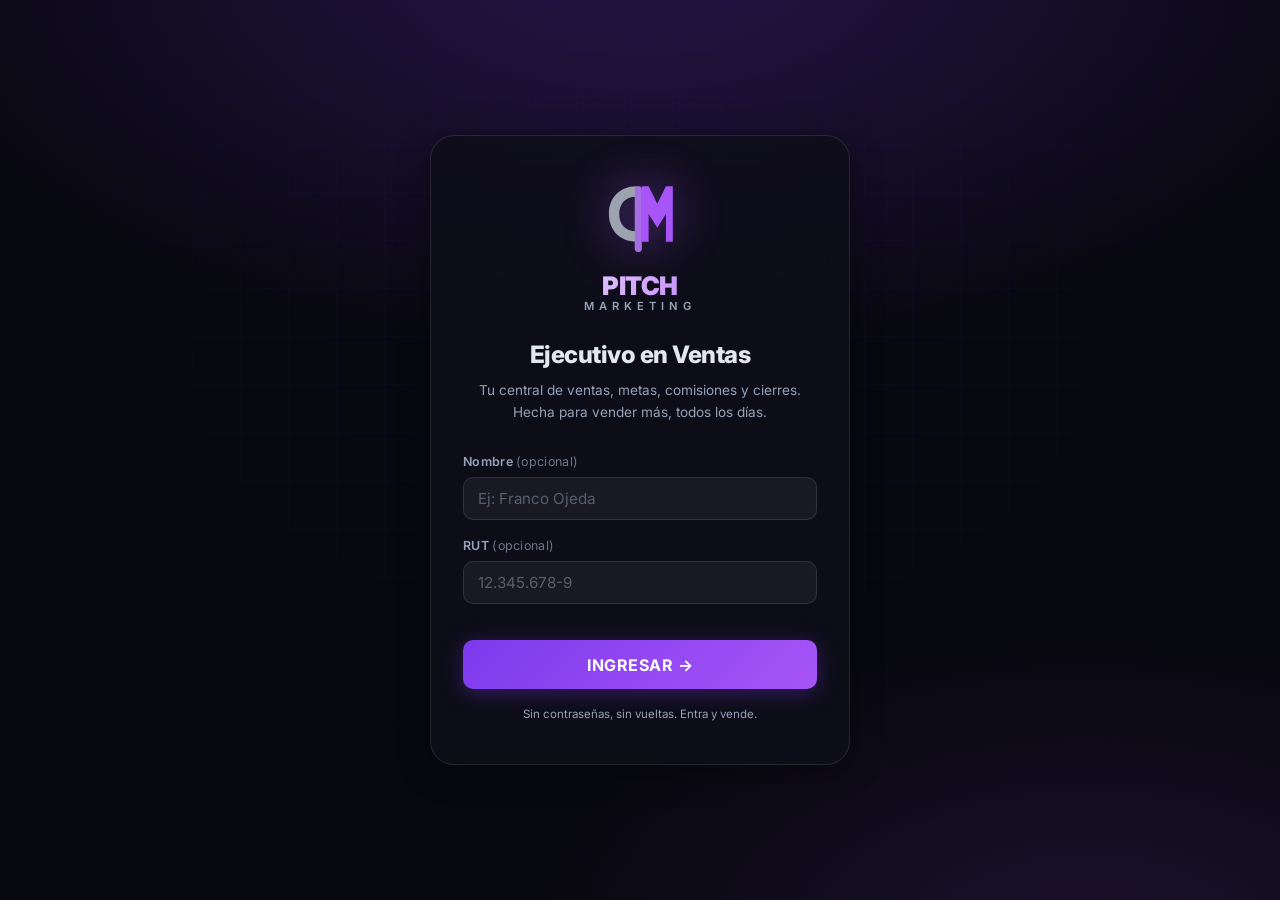
<file: app/index.html>
<!DOCTYPE html>
<html lang="es">
<head>
  <meta charset="UTF-8" />
  <meta name="viewport" content="width=device-width, initial-scale=1.0, viewport-fit=cover" />
  <title>Pitch Ventas — Ejecutivo en Ventas | Pitch Marketing</title>
  <meta name="description" content="App de gestión para ejecutivos en ventas de Pitch Marketing: ventas, metas, comisiones, descuentos, manejo de objeciones y feedback." />
  <meta name="theme-color" content="#080810" />
  <link rel="manifest" href="manifest.webmanifest" />
  <link rel="icon" type="image/svg+xml" href="icon.svg" />
  <link rel="apple-touch-icon" href="icon.svg" />
  <meta name="apple-mobile-web-app-capable" content="yes" />
  <meta name="apple-mobile-web-app-status-bar-style" content="black-translucent" />
  <meta name="apple-mobile-web-app-title" content="Pitch Ventas" />
  <link rel="preconnect" href="https://fonts.googleapis.com" />
  <link href="https://fonts.googleapis.com/css2?family=Inter:wght@300;400;500;600;700;800;900&display=swap" rel="stylesheet" />
  <link rel="stylesheet" href="styles.css" />
</head>
<body>

  <!-- ════════════════ PANTALLA DE INICIO / LOGIN ════════════════ -->
  <section id="screen-login" class="login-screen">
    <div class="login-bg-glow"></div>
    <div class="login-card">
      <div class="login-logo">
        <svg width="76" height="76" viewBox="0 0 44 44" fill="none" xmlns="http://www.w3.org/2000/svg" aria-label="Logo Pitch Marketing">
          <path d="M20 6 C10 6 4 13 4 22 C4 31 10 38 20 38 L20 32 C13 32 10 27.5 10 22 C10 16.5 13 12 20 12 L20 6Z" fill="#9ca3af"/>
          <rect x="19" y="6" width="4" height="38" rx="2" fill="#9ca3af"/>
          <path d="M23 6 L23 38 L27 38 L27 22 L32 30 L37 22 L37 38 L41 38 L41 6 L37 6 L32 16 L27 6 Z" fill="#a855f7"/>
          <rect x="19" y="6" width="4" height="38" rx="2" fill="#a855f7" opacity="0.7"/>
        </svg>
      </div>
      <div class="login-brand">
        <span class="login-brand-pitch">PITCH</span>
        <span class="login-brand-mkt">MARKETING</span>
      </div>
      <h1 class="login-title">Ejecutivo en Ventas</h1>
      <p class="login-sub">Tu central de ventas, metas, comisiones y cierres.<br/>Hecha para vender más, todos los días.</p>

      <form id="login-form" autocomplete="off" novalidate>
        <div class="field">
          <label for="login-name">Nombre <span class="optional">(opcional)</span></label>
          <input type="text" id="login-name" placeholder="Ej: Franco Ojeda" maxlength="60" autocomplete="name" />
        </div>
        <div class="field">
          <label for="login-rut">RUT <span class="optional">(opcional)</span></label>
          <input type="text" id="login-rut" placeholder="12.345.678-9" inputmode="text" maxlength="12" />
          <span id="rut-hint" class="rut-hint"></span>
        </div>
        <button type="submit" class="btn-primary btn-login">INGRESAR →</button>
        <p class="login-foot">Sin contraseñas, sin vueltas. Entra y vende.</p>
      </form>
    </div>
  </section>

  <!-- ════════════════ APP PRINCIPAL ════════════════ -->
  <div id="app" class="app hidden">

    <!-- ─── Barra lateral (PC) / inferior (teléfono) ─── -->
    <nav class="nav" id="main-nav">
      <div class="nav-brand">
        <svg width="34" height="34" viewBox="0 0 44 44" fill="none" xmlns="http://www.w3.org/2000/svg">
          <path d="M20 6 C10 6 4 13 4 22 C4 31 10 38 20 38 L20 32 C13 32 10 27.5 10 22 C10 16.5 13 12 20 12 L20 6Z" fill="#9ca3af"/>
          <rect x="19" y="6" width="4" height="38" rx="2" fill="#9ca3af"/>
          <path d="M23 6 L23 38 L27 38 L27 22 L32 30 L37 22 L37 38 L41 38 L41 6 L37 6 L32 16 L27 6 Z" fill="#a855f7"/>
          <rect x="19" y="6" width="4" height="38" rx="2" fill="#a855f7" opacity="0.7"/>
        </svg>
        <div class="nav-brand-text">
          <span>PITCH</span>
          <small>VENTAS</small>
        </div>
      </div>

      <button class="nav-item active" data-view="inicio">
        <svg viewBox="0 0 24 24" fill="none" stroke="currentColor" stroke-width="1.8" stroke-linecap="round" stroke-linejoin="round"><path d="M3 10.5 12 3l9 7.5"/><path d="M5 9.5V21h14V9.5"/><path d="M10 21v-6h4v6"/></svg>
        <span>Inicio</span>
      </button>
      <button class="nav-item" data-view="ventas">
        <svg viewBox="0 0 24 24" fill="none" stroke="currentColor" stroke-width="1.8" stroke-linecap="round" stroke-linejoin="round"><path d="M3 3h2l2.2 12.1A2 2 0 0 0 9.2 17H18a2 2 0 0 0 2-1.6L21.5 8H6"/><circle cx="9.5" cy="20.5" r="1.3"/><circle cx="17.5" cy="20.5" r="1.3"/></svg>
        <span>Ventas</span>
      </button>
      <button class="nav-item" data-view="metas">
        <svg viewBox="0 0 24 24" fill="none" stroke="currentColor" stroke-width="1.8" stroke-linecap="round" stroke-linejoin="round"><circle cx="12" cy="12" r="9"/><circle cx="12" cy="12" r="5"/><circle cx="12" cy="12" r="1.2" fill="currentColor"/></svg>
        <span>Metas</span>
      </button>
      <button class="nav-item" data-view="descuentos">
        <svg viewBox="0 0 24 24" fill="none" stroke="currentColor" stroke-width="1.8" stroke-linecap="round" stroke-linejoin="round"><path d="M20.6 13.4 13.4 20.6a2 2 0 0 1-2.8 0l-7-7A2 2 0 0 1 3 12.2V5a2 2 0 0 1 2-2h7.2a2 2 0 0 1 1.4.6l7 7a2 2 0 0 1 0 2.8Z"/><circle cx="8" cy="8" r="1.4"/></svg>
        <span>Dctos.</span>
      </button>
      <button class="nav-item" data-view="objeciones">
        <svg viewBox="0 0 24 24" fill="none" stroke="currentColor" stroke-width="1.8" stroke-linecap="round" stroke-linejoin="round"><path d="M21 11.5a8.4 8.4 0 0 1-9 8.4 8.6 8.6 0 0 1-3.3-.7L3 21l1.8-5.7a8.4 8.4 0 1 1 16.2-3.8Z"/><path d="M8.5 11.5h.01M12 11.5h.01M15.5 11.5h.01"/></svg>
        <span>Objeciones</span>
      </button>
      <button class="nav-item" data-view="feedback">
        <svg viewBox="0 0 24 24" fill="none" stroke="currentColor" stroke-width="1.8" stroke-linecap="round" stroke-linejoin="round"><path d="M9 18h6"/><path d="M10 21h4"/><path d="M12 3a6.5 6.5 0 0 0-4 11.6c.8.7 1.4 1.5 1.6 2.4h4.8c.2-.9.8-1.7 1.6-2.4A6.5 6.5 0 0 0 12 3Z"/></svg>
        <span>Feedback</span>
      </button>

      <button class="nav-item nav-logout" id="btn-logout" title="Cerrar sesión">
        <svg viewBox="0 0 24 24" fill="none" stroke="currentColor" stroke-width="1.8" stroke-linecap="round" stroke-linejoin="round"><path d="M9 21H5a2 2 0 0 1-2-2V5a2 2 0 0 1 2-2h4"/><path d="m16 17 5-5-5-5"/><path d="M21 12H9"/></svg>
        <span>Salir</span>
      </button>
    </nav>

    <!-- ─── Contenido principal ─── -->
    <main class="main">
      <header class="topbar">
        <div>
          <h2 id="greeting">¡Hola!</h2>
          <p id="today-date" class="topbar-date"></p>
        </div>
        <div class="topbar-right">
          <div class="live-clock">
            <span id="clock-time">--:--</span>
            <span id="clock-status" class="clock-status">—</span>
          </div>
        </div>
      </header>

      <!-- ════════ VISTA: INICIO ════════ -->
      <section class="view active" id="view-inicio">
        <div class="stat-grid">
          <div class="stat-card">
            <span class="stat-label">Ventas hoy</span>
            <span class="stat-value" id="st-ventas-hoy">0</span>
            <span class="stat-foot" id="st-meta-hoy">Meta diaria: 2</span>
          </div>
          <div class="stat-card">
            <span class="stat-label">Comisión hoy</span>
            <span class="stat-value accent" id="st-comision-hoy">$0</span>
            <span class="stat-foot">Cada cierre suma</span>
          </div>
          <div class="stat-card">
            <span class="stat-label">Semana</span>
            <span class="stat-value" id="st-ventas-semana">0</span>
            <span class="stat-foot" id="st-meta-semana">Meta: 10 ventas</span>
          </div>
          <div class="stat-card">
            <span class="stat-label">Comisión total</span>
            <span class="stat-value accent" id="st-comision-total">$0</span>
            <span class="stat-foot" id="st-total-ventas">0 ventas acumuladas</span>
          </div>
        </div>

        <div class="card">
          <div class="card-head">
            <h3>Jornada de hoy</h3>
            <span class="badge" id="inicio-jornada-badge">9:00 — 21:00</span>
          </div>
          <div class="jornada-mini">
            <div class="jornada-bar"><div class="jornada-fill" id="inicio-jornada-fill"></div><div class="jornada-marker" id="inicio-jornada-marker"></div></div>
            <p class="jornada-text" id="inicio-jornada-text">—</p>
          </div>
        </div>

        <div class="grid-2">
          <div class="card">
            <div class="card-head"><h3>Ventas de la semana</h3><span class="badge" id="chart-week-label">Semana</span></div>
            <div class="week-chart" id="week-chart"></div>
          </div>
          <div class="card quote-card">
            <div class="card-head"><h3>Frase del día</h3></div>
            <p class="quote" id="daily-quote">“El que más conversa, más vende.”</p>
            <div class="quick-actions">
              <button class="btn-primary" data-goto="ventas">+ Registrar venta</button>
              <button class="btn-ghost" data-goto="objeciones">💬 Practicar objeciones</button>
            </div>
          </div>
        </div>
      </section>

      <!-- ════════ VISTA: VENTAS ════════ -->
      <section class="view" id="view-ventas">
        <div class="card">
          <div class="card-head"><h3>Registrar venta</h3><span class="badge badge-green">Comisión 50%</span></div>
          <form id="sale-form" autocomplete="off">
            <div class="plan-row">
              <label class="plan-option">
                <input type="radio" name="plan" value="40" checked />
                <span class="plan-box">
                  <strong>Venta 40</strong>
                  <em>$39.990</em>
                  <small>Comisión $20.000</small>
                </span>
              </label>
              <label class="plan-option">
                <input type="radio" name="plan" value="50" />
                <span class="plan-box">
                  <strong>Venta 50</strong>
                  <em>$49.990</em>
                  <small>Comisión $25.000</small>
                </span>
              </label>
            </div>
            <div class="form-grid">
              <div class="field">
                <label for="sale-comuna">Comuna de la venta</label>
                <input type="text" id="sale-comuna" list="comunas-list" placeholder="Ej: Temuco, Traiguén, Valdivia…" required />
                <datalist id="comunas-list"></datalist>
              </div>
              <div class="field">
                <label for="sale-payment">Medio de pago</label>
                <select id="sale-payment">
                  <option value="Débito">Débito</option>
                  <option value="Crédito">Crédito</option>
                  <option value="Efectivo">Efectivo</option>
                  <option value="Transferencia">Transferencia</option>
                </select>
              </div>
              <div class="field">
                <label for="sale-client">Cliente <span class="optional">(opcional)</span></label>
                <input type="text" id="sale-client" placeholder="Nombre del cliente" maxlength="60" />
              </div>
              <div class="field">
                <label for="sale-note">Nota <span class="optional">(opcional)</span></label>
                <input type="text" id="sale-note" placeholder="Detalle, referencia…" maxlength="120" />
              </div>
            </div>
            <button type="submit" class="btn-primary btn-block">✓ CERRAR VENTA</button>
          </form>
        </div>

        <div class="grid-2">
          <div class="card">
            <div class="card-head">
              <h3>Mis ventas</h3>
              <div class="filter-chips" id="sales-filter">
                <button class="chip active" data-range="hoy">Hoy</button>
                <button class="chip" data-range="semana">Semana</button>
                <button class="chip" data-range="todas">Todas</button>
              </div>
            </div>
            <div class="sales-summary" id="sales-summary"></div>
            <ul class="sales-list" id="sales-list"></ul>
          </div>
          <div class="card">
            <div class="card-head"><h3>Ventas por comuna</h3><span class="badge" id="comuna-total-badge">0 comunas</span></div>
            <p class="card-sub">Dónde estás cerrando: Traiguén, Puerto Montt, Lanco, Galvarino, Villarrica, Pitrufquén, Victoria, Lautaro, Temuco, Valdivia y más.</p>
            <div class="comuna-rank" id="comuna-rank"></div>
          </div>
        </div>
      </section>

      <!-- ════════ VISTA: METAS ════════ -->
      <section class="view" id="view-metas">
        <div class="card goal-hero">
          <div class="goal-hero-left">
            <span class="stat-label">Meta de la semana <span id="goal-week-num" class="badge">Semana 1</span></span>
            <div class="goal-big"><span id="goal-current">0</span><span class="goal-sep">/</span><span id="goal-target">10</span></div>
            <p class="goal-note">Mínimo <strong>10 ventas</strong> por semana — <strong>2 cada día</strong>. Sí o sí. 🔥</p>
            <div class="progress"><div class="progress-fill" id="goal-progress"></div></div>
            <p class="goal-msg" id="goal-msg"></p>
          </div>
        </div>

        <div class="card">
          <div class="card-head"><h3>Plan progresivo de la semana</h3><span class="badge" id="goal-plan-badge">Lun — Vie</span></div>
          <p class="card-sub">Cada semana la meta sube: parte en 10 y crece. Esta semana, día a día:</p>
          <div class="week-plan" id="week-plan"></div>
        </div>

        <div class="card">
          <div class="card-head"><h3>Jornada laboral</h3><span class="badge">9:00 — 21:00</span></div>
          <div class="timeline">
            <div class="timeline-track">
              <div class="timeline-seg seg-m" style="left:0%;width:33.33%"><span>Mañana</span></div>
              <div class="timeline-seg seg-t" style="left:33.33%;width:33.33%"><span>Tarde</span></div>
              <div class="timeline-seg seg-c" style="left:66.66%;width:33.34%"><span>Cierre</span></div>
              <div class="timeline-fill" id="tl-fill"></div>
              <div class="timeline-now" id="tl-now"><span id="tl-now-label">--:--</span></div>
            </div>
            <div class="timeline-hours">
              <span>9:00</span><span>11:00</span><span>13:00</span><span>15:00</span><span>17:00</span><span>19:00</span><span>21:00</span>
            </div>
            <p class="jornada-text" id="tl-text">—</p>
          </div>
        </div>

        <div class="grid-2">
          <div class="card">
            <div class="card-head"><h3>Contador de comisiones</h3><span class="badge badge-green">50% por venta</span></div>
            <p class="card-sub">Venta de <strong>$39.990</strong> → ganas <strong>$20.000</strong> · Venta de <strong>$49.990</strong> → ganas <strong>$25.000</strong>.</p>
            <div class="calc">
              <div class="calc-row">
                <div class="field">
                  <label for="calc-n40">Ventas de 40</label>
                  <input type="number" id="calc-n40" min="0" max="999" value="5" inputmode="numeric" />
                </div>
                <div class="field">
                  <label for="calc-n50">Ventas de 50</label>
                  <input type="number" id="calc-n50" min="0" max="999" value="5" inputmode="numeric" />
                </div>
                <div class="field">
                  <label for="calc-days">Días</label>
                  <input type="number" id="calc-days" min="1" max="60" value="4" inputmode="numeric" />
                </div>
              </div>
              <div class="calc-result" id="calc-result"></div>
              <div class="preset-row">
                <button class="chip" data-preset="10-4">10 ventas · 4 días</button>
                <button class="chip" data-preset="25-14">25 ventas · 2 semanas</button>
                <button class="chip" data-preset="50-30">50 ventas · 1 mes</button>
              </div>
              <div class="proj-cards" id="proj-cards"></div>
            </div>
          </div>
          <div class="card">
            <div class="card-head"><h3>Configurar metas</h3></div>
            <p class="card-sub">La meta semanal parte en la base y sube con el incremento cada semana nueva.</p>
            <div class="form-grid">
              <div class="field">
                <label for="cfg-base">Meta base semanal</label>
                <input type="number" id="cfg-base" min="10" max="200" inputmode="numeric" />
                <span class="field-hint">Mínimo 10 — no negociable</span>
              </div>
              <div class="field">
                <label for="cfg-inc">Incremento semanal</label>
                <input type="number" id="cfg-inc" min="0" max="50" inputmode="numeric" />
                <span class="field-hint">+ventas que sube cada semana</span>
              </div>
              <div class="field">
                <label for="cfg-daily">Mínimo diario</label>
                <input type="number" id="cfg-daily" min="2" max="50" inputmode="numeric" />
                <span class="field-hint">Mínimo 2 cada día</span>
              </div>
            </div>
            <button class="btn-primary btn-block" id="cfg-save">Guardar metas</button>
            <div class="goal-ladder" id="goal-ladder"></div>
          </div>
        </div>
      </section>

      <!-- ════════ VISTA: DESCUENTOS ════════ -->
      <section class="view" id="view-descuentos">
        <div class="card promo-card">
          <div class="promo-tag">CAMPAÑA ACTIVA</div>
          <div class="promo-prices">
            <div class="promo-old">
              <span class="promo-label">Precio normal año</span>
              <span class="price-old">$350.000</span>
            </div>
            <div class="promo-arrow">→</div>
            <div class="promo-new">
              <span class="promo-label">Hoy con certificado</span>
              <span class="price-new">$39.990</span>
              <span class="badge badge-green">-89% DCTO</span>
            </div>
          </div>
          <div class="promo-break">
            <div class="promo-chip"><strong id="promo-per-service">$1.538</strong><span>por servicio (≈ $1.500)</span></div>
            <div class="promo-chip"><strong>$110</strong><span>al día durante 1 año</span></div>
            <div class="promo-chip"><strong>$310.010</strong><span>de ahorro real</span></div>
          </div>
          <p class="card-sub promo-script">💬 <em>“Yo tampoco tengo $350.000 para invertir mañana en mi gimnasio. Pero si divido los $39.990 en todos los servicios, vienes pagando $1.500 por cada uno. ¿Cómo te acomoda el cierre: crédito o débito?”</em></p>
        </div>

        <div class="grid-2">
          <div class="card">
            <div class="card-head"><h3>Todo lo que incluye</h3><span class="badge" id="services-badge">26 servicios</span></div>
            <ul class="services-list" id="services-list"></ul>
          </div>
          <div class="card">
            <div class="card-head"><h3>Calculadora de descuento</h3></div>
            <p class="card-sub">Ancla el precio en segundos: normal vs campaña.</p>
            <div class="form-grid">
              <div class="field">
                <label for="dc-normal">Precio normal ($)</label>
                <input type="number" id="dc-normal" min="1" value="350000" inputmode="numeric" />
              </div>
              <div class="field">
                <label for="dc-promo">Precio campaña ($)</label>
                <input type="number" id="dc-promo" min="1" value="39990" inputmode="numeric" />
              </div>
              <div class="field">
                <label for="dc-services">N° de servicios</label>
                <input type="number" id="dc-services" min="1" max="99" value="26" inputmode="numeric" />
              </div>
            </div>
            <div class="calc-result" id="dc-result"></div>
            <div class="card-inset">
              <h4>Cómo anclar el precio 🎯</h4>
              <ol class="steps-list">
                <li><strong>Parte siempre por los $350.000:</strong> el cliente necesita ver primero el valor real del año completo.</li>
                <li><strong>Divide en partes chicas:</strong> “son $1.500 por servicio” o “$110 al día, menos que un pan”.</li>
                <li><strong>Cierra con doble alternativa:</strong> nunca preguntes “¿lo quieres?”, pregunta “¿crédito o débito?”.</li>
              </ol>
            </div>
          </div>
        </div>
      </section>

      <!-- ════════ VISTA: OBJECIONES ════════ -->
      <section class="view" id="view-objeciones">
        <div class="grid-chat">
          <div class="card chat-card">
            <div class="card-head">
              <h3>Entrenador de objeciones</h3>
              <span class="badge badge-green">● Automático</span>
            </div>
            <p class="card-sub">Escribe la objeción tal como te la dijo el cliente y te doy el quiebre exacto + cierre.</p>
            <div class="chat-box" id="chat-box"></div>
            <div class="chat-chips" id="chat-chips">
              <button class="chip">No tengo plata</button>
              <button class="chip">Lo hablo con mi pareja</button>
              <button class="chip">Voy a hacer algo y vuelvo</button>
              <button class="chip">Lo tengo que pensar</button>
              <button class="chip">No tengo tiempo</button>
              <button class="chip">Mándame info al WhatsApp</button>
              <button class="chip">Ya tengo gimnasio</button>
              <button class="chip">No tengo tarjeta</button>
              <button class="chip">¿No será estafa?</button>
            </div>
            <form id="chat-form" class="chat-input" autocomplete="off">
              <input type="text" id="chat-text" placeholder="Escribe la objeción del cliente…" maxlength="200" />
              <button type="submit" class="btn-primary chat-send" aria-label="Enviar">
                <svg viewBox="0 0 24 24" width="20" height="20" fill="none" stroke="currentColor" stroke-width="2" stroke-linecap="round" stroke-linejoin="round"><path d="m22 2-7 20-4-9-9-4Z"/><path d="M22 2 11 13"/></svg>
              </button>
            </form>
          </div>
          <div class="card">
            <div class="card-head"><h3>Manual de objeciones</h3><span class="badge" id="obj-count-badge">12</span></div>
            <p class="card-sub">Fórmula Pitch: <strong>Validar → Reencuadrar → Cerrar</strong> con doble alternativa.</p>
            <div class="accordion" id="obj-library"></div>
          </div>
        </div>
      </section>

      <!-- ════════ VISTA: FEEDBACK ════════ -->
      <section class="view" id="view-feedback">
        <div class="card golden-card">
          <div class="golden-icon">⭐</div>
          <h3>Regla de oro</h3>
          <p>“Cuando pierdas a una persona, <strong>recuerda qué hiciste mal o qué te faltó</strong>. Estúdialo, corrígelo y sigue adelante <strong>con la misma actitud</strong>. La próxima venta no sabe que perdiste la anterior.”</p>
        </div>

        <div class="grid-2">
          <div class="card">
            <div class="card-head"><h3>Mandamientos del vendedor</h3><span class="badge" id="tips-badge">12</span></div>
            <div class="accordion" id="tips-list"></div>
          </div>
          <div class="card">
            <div class="card-head"><h3>Diario de aprendizaje</h3></div>
            <p class="card-sub">Anota lo que aprendes y lo que te faltó en cada venta perdida. Lo que se escribe, se corrige.</p>
            <form id="journal-form" autocomplete="off">
              <div class="seg-control" id="journal-type">
                <button type="button" class="seg active" data-type="aprendizaje">💡 Aprendizaje</button>
                <button type="button" class="seg" data-type="perdida">📉 Venta perdida</button>
              </div>
              <div class="field" id="journal-reason-field" style="display:none">
                <label for="journal-reason">¿Qué te faltó?</label>
                <select id="journal-reason">
                  <option>No anclé el precio en los $350.000</option>
                  <option>No cerré con doble alternativa (crédito/débito)</option>
                  <option>Hablé demasiado y escuché poco</option>
                  <option>No validé la objeción antes de responder</option>
                  <option>Dejé que “lo voy a pensar” ganara</option>
                  <option>No generé urgencia con el certificado</option>
                  <option>Cliente sin perfil para el servicio</option>
                  <option>Otro</option>
                </select>
              </div>
              <div class="field">
                <label for="journal-text">¿Qué pasó y qué aprendiste?</label>
                <textarea id="journal-text" rows="3" maxlength="500" placeholder="Ej: El cliente dudó del precio y yo bajé el tono. La próxima: ancla en $350.000 y cierro firme con crédito o débito." required></textarea>
              </div>
              <button type="submit" class="btn-primary btn-block">Guardar en mi diario</button>
            </form>
            <ul class="journal-list" id="journal-list"></ul>
          </div>
        </div>
      </section>

      <footer class="app-foot">
        <span>PITCH MARKETING · Ejecutivo en Ventas</span>
        <span id="foot-user"></span>
      </footer>
    </main>
  </div>

  <!-- Toast + confetti -->
  <div id="toast" class="toast"></div>
  <div id="confetti" class="confetti-layer"></div>

  <script src="app.js"></script>
</body>
</html>
</file>
<file: app/styles.css>
/* ════════════════════════════════════════════════════════════
   PITCH VENTAS — App Ejecutivo en Ventas · Pitch Marketing
   ════════════════════════════════════════════════════════════ */

*, *::before, *::after { box-sizing: border-box; margin: 0; padding: 0; }

:root {
  --purple: #7c3aed;
  --purple-light: #a855f7;
  --purple-dark: #4c1d95;
  --black: #080810;
  --dark: #0f0f1a;
  --gray: #1a1a2e;
  --gray2: #16213e;
  --graphite: #2d2d3f;
  --text: #e2e8f0;
  --muted: #94a3b8;
  --white: #ffffff;
  --glass: rgba(255,255,255,0.05);
  --glass-border: rgba(255,255,255,0.1);
  --green: #22c55e;
  --green-dim: rgba(34,197,94,0.15);
  --amber: #f59e0b;
  --red: #ef4444;
  --radius: 16px;
  --nav-h: 64px;
  --shadow: 0 8px 32px rgba(0,0,0,0.4);
}

html { scroll-behavior: smooth; }

body {
  font-family: 'Inter', system-ui, -apple-system, sans-serif;
  background: var(--black);
  color: var(--text);
  line-height: 1.6;
  min-height: 100vh;
  -webkit-font-smoothing: antialiased;
}

::-webkit-scrollbar { width: 6px; height: 6px; }
::-webkit-scrollbar-track { background: var(--dark); }
::-webkit-scrollbar-thumb { background: var(--purple); border-radius: 3px; }

.hidden { display: none !important; }

button { font-family: inherit; }

/* ════════ LOGIN ════════ */

.login-screen {
  min-height: 100vh;
  min-height: 100dvh;
  display: flex;
  align-items: center;
  justify-content: center;
  padding: 1.5rem;
  position: relative;
  overflow: hidden;
  background:
    radial-gradient(ellipse 60% 45% at 50% -5%, rgba(124,58,237,0.25), transparent),
    radial-gradient(ellipse 45% 35% at 85% 105%, rgba(168,85,247,0.12), transparent),
    var(--black);
}

.login-bg-glow {
  position: absolute; inset: 0; pointer-events: none;
  background-image:
    linear-gradient(rgba(124,58,237,0.05) 1px, transparent 1px),
    linear-gradient(90deg, rgba(124,58,237,0.05) 1px, transparent 1px);
  background-size: 48px 48px;
  mask-image: radial-gradient(ellipse 70% 60% at 50% 40%, black, transparent);
  -webkit-mask-image: radial-gradient(ellipse 70% 60% at 50% 40%, black, transparent);
}

.login-card {
  position: relative;
  width: 100%;
  max-width: 420px;
  background: rgba(15,15,26,0.85);
  border: 1px solid var(--glass-border);
  border-radius: 24px;
  padding: 2.5rem 2rem;
  text-align: center;
  backdrop-filter: blur(20px);
  box-shadow: var(--shadow);
  animation: rise 0.6s cubic-bezier(0.22,1,0.36,1);
}

@keyframes rise {
  from { opacity: 0; transform: translateY(24px); }
  to { opacity: 1; transform: translateY(0); }
}

.login-logo { margin-bottom: 0.75rem; }
.login-logo svg { filter: drop-shadow(0 0 24px rgba(168,85,247,0.45)); }

.login-brand { display: flex; flex-direction: column; line-height: 1.1; margin-bottom: 1.5rem; }
.login-brand-pitch {
  font-size: 1.6rem; font-weight: 900; letter-spacing: -0.5px;
  background: linear-gradient(135deg, var(--white), var(--purple-light));
  -webkit-background-clip: text; background-clip: text;
  -webkit-text-fill-color: transparent;
}
.login-brand-mkt { font-size: 0.7rem; font-weight: 600; color: var(--muted); letter-spacing: 5px; }

.login-title { font-size: 1.5rem; font-weight: 800; letter-spacing: -0.5px; margin-bottom: 0.35rem; }
.login-sub { color: var(--muted); font-size: 0.85rem; margin-bottom: 1.75rem; }

#login-form { text-align: left; }

.field { display: flex; flex-direction: column; gap: 0.3rem; margin-bottom: 1rem; }
.field label { font-size: 0.78rem; font-weight: 600; color: var(--muted); letter-spacing: 0.3px; }
.field .optional { font-weight: 400; opacity: 0.7; }
.field-hint { font-size: 0.7rem; color: var(--muted); }

input, select, textarea {
  width: 100%;
  background: var(--glass);
  border: 1px solid var(--glass-border);
  border-radius: 10px;
  padding: 0.7rem 0.9rem;
  color: var(--text);
  font-size: 0.95rem;
  font-family: inherit;
  outline: none;
  transition: border-color 0.2s, box-shadow 0.2s;
}
input::placeholder, textarea::placeholder { color: rgba(148,163,184,0.5); }
input:focus, select:focus, textarea:focus {
  border-color: var(--purple-light);
  box-shadow: 0 0 0 3px rgba(168,85,247,0.15);
}
select option { background: var(--dark); color: var(--text); }
textarea { resize: vertical; }

.rut-hint { font-size: 0.72rem; min-height: 1em; }
.rut-hint.ok { color: var(--green); }
.rut-hint.bad { color: var(--amber); }

.btn-primary {
  display: inline-flex; align-items: center; justify-content: center; gap: 0.4rem;
  background: linear-gradient(135deg, var(--purple), var(--purple-light));
  color: var(--white);
  border: none;
  border-radius: 10px;
  padding: 0.75rem 1.5rem;
  font-size: 0.9rem;
  font-weight: 700;
  letter-spacing: 0.5px;
  cursor: pointer;
  transition: transform 0.15s, box-shadow 0.2s, filter 0.2s;
  box-shadow: 0 4px 20px rgba(124,58,237,0.35);
}
.btn-primary:hover { transform: translateY(-1px); filter: brightness(1.1); }
.btn-primary:active { transform: translateY(0) scale(0.98); }

.btn-ghost {
  display: inline-flex; align-items: center; justify-content: center; gap: 0.4rem;
  background: transparent;
  color: var(--text);
  border: 1px solid var(--glass-border);
  border-radius: 10px;
  padding: 0.75rem 1.5rem;
  font-size: 0.9rem; font-weight: 600;
  cursor: pointer;
  transition: border-color 0.2s, color 0.2s;
}
.btn-ghost:hover { border-color: var(--purple-light); color: var(--purple-light); }

.btn-block { width: 100%; margin-top: 0.5rem; }
.btn-login { width: 100%; padding: 0.9rem; font-size: 1rem; margin-top: 0.25rem; }

.login-foot { text-align: center; font-size: 0.72rem; color: var(--muted); margin-top: 1rem; }

/* ════════ APP SHELL ════════ */

.app {
  display: grid;
  grid-template-columns: 232px 1fr;
  min-height: 100vh;
  min-height: 100dvh;
}

/* ─── Nav (sidebar PC) ─── */
.nav {
  position: sticky; top: 0;
  height: 100vh; height: 100dvh;
  display: flex; flex-direction: column;
  gap: 0.25rem;
  padding: 1.25rem 0.9rem;
  background: var(--dark);
  border-right: 1px solid var(--glass-border);
  z-index: 50;
}

.nav-brand { display: flex; align-items: center; gap: 0.6rem; padding: 0 0.5rem 1.25rem; }
.nav-brand-text { display: flex; flex-direction: column; line-height: 1.05; }
.nav-brand-text span {
  font-size: 0.95rem; font-weight: 900; letter-spacing: -0.3px;
  background: linear-gradient(135deg, var(--white), var(--purple-light));
  -webkit-background-clip: text; background-clip: text;
  -webkit-text-fill-color: transparent;
}
.nav-brand-text small { font-size: 0.55rem; font-weight: 600; color: var(--muted); letter-spacing: 3px; }

.nav-item {
  display: flex; align-items: center; gap: 0.7rem;
  width: 100%;
  background: transparent;
  border: none;
  border-radius: 10px;
  padding: 0.65rem 0.75rem;
  color: var(--muted);
  font-size: 0.88rem; font-weight: 600;
  cursor: pointer;
  transition: background 0.2s, color 0.2s;
  text-align: left;
}
.nav-item svg { width: 21px; height: 21px; flex-shrink: 0; }
.nav-item:hover { color: var(--text); background: var(--glass); }
.nav-item.active {
  color: var(--white);
  background: linear-gradient(135deg, rgba(124,58,237,0.35), rgba(168,85,247,0.18));
  box-shadow: inset 0 0 0 1px rgba(168,85,247,0.35);
}

.nav-logout { margin-top: auto; color: var(--muted); }
.nav-logout:hover { color: var(--red); background: rgba(239,68,68,0.08); }

/* ─── Main ─── */
.main {
  padding: 1.5rem 2rem 3rem;
  max-width: 1200px;
  width: 100%;
  margin: 0 auto;
}

.topbar {
  display: flex; align-items: center; justify-content: space-between;
  gap: 1rem;
  margin-bottom: 1.5rem;
}
.topbar h2 { font-size: 1.45rem; font-weight: 800; letter-spacing: -0.5px; }
.topbar-date { color: var(--muted); font-size: 0.82rem; text-transform: capitalize; }
.topbar-right { display: flex; align-items: center; gap: 1rem; }

.live-clock { display: flex; flex-direction: column; align-items: flex-end; line-height: 1.2; }
#clock-time { font-size: 1.3rem; font-weight: 800; font-variant-numeric: tabular-nums; }
.clock-status { font-size: 0.68rem; font-weight: 600; letter-spacing: 0.5px; color: var(--muted); }
.clock-status.on { color: var(--green); }
.clock-status.off { color: var(--amber); }

/* ─── Vistas ─── */
.view { display: none; animation: fadeIn 0.3s ease; }
.view.active { display: block; }
@keyframes fadeIn { from { opacity: 0; transform: translateY(8px); } to { opacity: 1; transform: translateY(0); } }

/* ─── Cards ─── */
.card {
  background: linear-gradient(160deg, rgba(255,255,255,0.04), rgba(255,255,255,0.015));
  border: 1px solid var(--glass-border);
  border-radius: var(--radius);
  padding: 1.4rem;
  margin-bottom: 1.25rem;
}
.card-head {
  display: flex; align-items: center; justify-content: space-between;
  gap: 0.75rem; flex-wrap: wrap;
  margin-bottom: 0.9rem;
}
.card-head h3 { font-size: 1.02rem; font-weight: 700; letter-spacing: -0.2px; }
.card-sub { color: var(--muted); font-size: 0.82rem; margin-bottom: 1rem; }

.card-inset {
  background: var(--glass);
  border: 1px solid var(--glass-border);
  border-radius: 12px;
  padding: 1rem 1.1rem;
  margin-top: 1.1rem;
}
.card-inset h4 { font-size: 0.9rem; margin-bottom: 0.6rem; }

.badge {
  display: inline-flex; align-items: center; gap: 0.3rem;
  background: rgba(124,58,237,0.18);
  color: var(--purple-light);
  border: 1px solid rgba(168,85,247,0.3);
  border-radius: 999px;
  padding: 0.18rem 0.7rem;
  font-size: 0.7rem; font-weight: 700; letter-spacing: 0.4px;
  white-space: nowrap;
}
.badge-green { background: var(--green-dim); color: var(--green); border-color: rgba(34,197,94,0.3); }

.grid-2 { display: grid; grid-template-columns: 1fr 1fr; gap: 1.25rem; align-items: start; }
.grid-2 .card { margin-bottom: 0; }

/* ════════ INICIO ════════ */

.stat-grid {
  display: grid;
  grid-template-columns: repeat(4, 1fr);
  gap: 1rem;
  margin-bottom: 1.25rem;
}
.stat-card {
  display: flex; flex-direction: column; gap: 0.15rem;
  background: linear-gradient(160deg, rgba(255,255,255,0.05), rgba(255,255,255,0.02));
  border: 1px solid var(--glass-border);
  border-radius: var(--radius);
  padding: 1.1rem 1.2rem;
}
.stat-label { font-size: 0.72rem; font-weight: 600; color: var(--muted); letter-spacing: 0.6px; text-transform: uppercase; }
.stat-value { font-size: 1.7rem; font-weight: 900; letter-spacing: -1px; font-variant-numeric: tabular-nums; }
.stat-value.accent {
  background: linear-gradient(135deg, var(--purple-light), #d8b4fe);
  -webkit-background-clip: text; background-clip: text;
  -webkit-text-fill-color: transparent;
}
.stat-foot { font-size: 0.72rem; color: var(--muted); }

.jornada-mini { padding-top: 0.25rem; }
.jornada-bar {
  position: relative;
  height: 12px;
  background: var(--glass);
  border: 1px solid var(--glass-border);
  border-radius: 999px;
  overflow: visible;
}
.jornada-fill {
  height: 100%;
  width: 0%;
  border-radius: 999px;
  background: linear-gradient(90deg, var(--purple), var(--purple-light));
  transition: width 0.6s ease;
}
.jornada-marker {
  position: absolute; top: 50%;
  width: 18px; height: 18px;
  transform: translate(-50%, -50%);
  background: var(--white);
  border: 3px solid var(--purple-light);
  border-radius: 50%;
  box-shadow: 0 0 12px rgba(168,85,247,0.7);
  transition: left 0.6s ease;
}
.jornada-text { font-size: 0.82rem; color: var(--muted); margin-top: 0.7rem; }
.jornada-text strong { color: var(--text); }

.week-chart {
  display: grid;
  grid-template-columns: repeat(7, 1fr);
  gap: 0.6rem;
  align-items: end;
  height: 150px;
  padding-top: 0.5rem;
}
.wc-col { display: flex; flex-direction: column; align-items: center; gap: 0.35rem; height: 100%; justify-content: flex-end; }
.wc-bar-wrap { width: 100%; max-width: 38px; flex: 1; display: flex; align-items: flex-end; position: relative; }
.wc-bar {
  width: 100%;
  min-height: 4px;
  border-radius: 8px 8px 3px 3px;
  background: linear-gradient(180deg, var(--purple-light), var(--purple));
  transition: height 0.5s ease;
}
.wc-bar.empty { background: var(--glass); border: 1px dashed var(--glass-border); }
.wc-bar.today { box-shadow: 0 0 14px rgba(168,85,247,0.6); }
.wc-num { font-size: 0.78rem; font-weight: 800; font-variant-numeric: tabular-nums; }
.wc-day { font-size: 0.68rem; color: var(--muted); font-weight: 600; }
.wc-day.today { color: var(--purple-light); }

.quote-card { display: flex; flex-direction: column; }
.quote {
  flex: 1;
  font-size: 1.05rem;
  font-weight: 600;
  font-style: italic;
  color: var(--text);
  padding: 0.5rem 0 1.25rem;
}
.quick-actions { display: flex; gap: 0.75rem; flex-wrap: wrap; }
.quick-actions .btn-primary, .quick-actions .btn-ghost { flex: 1; min-width: 150px; }

/* ════════ VENTAS ════════ */

.plan-row { display: grid; grid-template-columns: 1fr 1fr; gap: 0.9rem; margin-bottom: 1.1rem; }
.plan-option input { position: absolute; opacity: 0; pointer-events: none; }
.plan-option { position: relative; cursor: pointer; }
.plan-box {
  display: flex; flex-direction: column; gap: 0.1rem;
  border: 1.5px solid var(--glass-border);
  background: var(--glass);
  border-radius: 14px;
  padding: 0.9rem 1.1rem;
  transition: border-color 0.2s, background 0.2s, box-shadow 0.2s;
}
.plan-box strong { font-size: 0.95rem; font-weight: 800; }
.plan-box em { font-style: normal; font-size: 1.25rem; font-weight: 900; letter-spacing: -0.5px; }
.plan-box small { font-size: 0.72rem; color: var(--green); font-weight: 700; }
.plan-option input:checked + .plan-box {
  border-color: var(--purple-light);
  background: linear-gradient(160deg, rgba(124,58,237,0.25), rgba(168,85,247,0.08));
  box-shadow: 0 0 0 3px rgba(168,85,247,0.15);
}

.form-grid { display: grid; grid-template-columns: 1fr 1fr; gap: 0.9rem 1rem; margin-bottom: 0.5rem; }

.filter-chips { display: flex; gap: 0.4rem; }
.chip {
  background: var(--glass);
  border: 1px solid var(--glass-border);
  color: var(--muted);
  border-radius: 999px;
  padding: 0.32rem 0.85rem;
  font-size: 0.75rem; font-weight: 600;
  cursor: pointer;
  transition: all 0.2s;
  white-space: nowrap;
}
.chip:hover { color: var(--text); border-color: var(--purple-light); }
.chip.active {
  background: linear-gradient(135deg, var(--purple), var(--purple-light));
  border-color: transparent;
  color: var(--white);
}

.sales-summary {
  display: flex; gap: 1.5rem; flex-wrap: wrap;
  padding: 0.7rem 1rem;
  background: var(--glass);
  border-radius: 12px;
  margin-bottom: 0.9rem;
  font-size: 0.82rem; color: var(--muted);
}
.sales-summary strong { color: var(--text); font-variant-numeric: tabular-nums; }
.sales-summary .accent strong { color: var(--purple-light); }

.sales-list { list-style: none; display: flex; flex-direction: column; gap: 0.6rem; max-height: 420px; overflow-y: auto; }
.sale-item {
  display: flex; align-items: center; gap: 0.85rem;
  background: var(--glass);
  border: 1px solid var(--glass-border);
  border-radius: 12px;
  padding: 0.7rem 0.9rem;
  animation: fadeIn 0.25s ease;
}
.sale-plan {
  flex-shrink: 0;
  width: 46px; height: 46px;
  display: flex; align-items: center; justify-content: center;
  border-radius: 12px;
  font-weight: 900; font-size: 0.95rem;
  background: linear-gradient(135deg, var(--purple), var(--purple-light));
  color: var(--white);
}
.sale-plan.p50 { background: linear-gradient(135deg, #0ea5e9, #38bdf8); }
.sale-info { flex: 1; min-width: 0; }
.sale-info .sale-top { font-size: 0.88rem; font-weight: 700; white-space: nowrap; overflow: hidden; text-overflow: ellipsis; }
.sale-info .sale-meta { font-size: 0.72rem; color: var(--muted); }
.sale-amount { text-align: right; flex-shrink: 0; }
.sale-amount strong { display: block; font-size: 0.9rem; color: var(--green); font-variant-numeric: tabular-nums; }
.sale-amount span { font-size: 0.68rem; color: var(--muted); }
.sale-del {
  flex-shrink: 0;
  background: transparent; border: none;
  color: var(--muted); cursor: pointer;
  font-size: 1rem; padding: 0.3rem;
  border-radius: 8px;
  transition: color 0.2s, background 0.2s;
}
.sale-del:hover { color: var(--red); background: rgba(239,68,68,0.1); }

.empty-state {
  text-align: center;
  color: var(--muted);
  font-size: 0.85rem;
  padding: 2rem 1rem;
  border: 1px dashed var(--glass-border);
  border-radius: 12px;
}

.comuna-rank { display: flex; flex-direction: column; gap: 0.65rem; }
.comuna-row { display: flex; align-items: center; gap: 0.75rem; }
.comuna-name { width: 110px; flex-shrink: 0; font-size: 0.82rem; font-weight: 600; white-space: nowrap; overflow: hidden; text-overflow: ellipsis; }
.comuna-bar-wrap { flex: 1; height: 22px; background: var(--glass); border-radius: 7px; overflow: hidden; }
.comuna-bar {
  height: 100%;
  background: linear-gradient(90deg, var(--purple), var(--purple-light));
  border-radius: 7px;
  min-width: 4px;
  transition: width 0.5s ease;
}
.comuna-count { width: 70px; flex-shrink: 0; text-align: right; font-size: 0.78rem; color: var(--muted); font-variant-numeric: tabular-nums; }
.comuna-count strong { color: var(--text); }

/* ════════ METAS ════════ */

.goal-hero {
  background:
    radial-gradient(ellipse 70% 120% at 85% -20%, rgba(168,85,247,0.25), transparent),
    linear-gradient(160deg, rgba(255,255,255,0.05), rgba(255,255,255,0.02));
}
.goal-big { font-size: 3.4rem; font-weight: 900; letter-spacing: -2px; line-height: 1.1; font-variant-numeric: tabular-nums; }
.goal-big .goal-sep { color: var(--muted); margin: 0 0.2rem; font-weight: 300; }
.goal-big #goal-target { color: var(--purple-light); }
.goal-note { color: var(--muted); font-size: 0.85rem; margin-bottom: 0.9rem; }
.goal-note strong { color: var(--text); }

.progress {
  height: 14px;
  background: var(--glass);
  border: 1px solid var(--glass-border);
  border-radius: 999px;
  overflow: hidden;
}
.progress-fill {
  height: 100%; width: 0%;
  background: linear-gradient(90deg, var(--purple), var(--purple-light));
  border-radius: 999px;
  transition: width 0.6s ease;
}
.progress-fill.done { background: linear-gradient(90deg, #16a34a, var(--green)); }
.goal-msg { font-size: 0.85rem; font-weight: 600; margin-top: 0.7rem; color: var(--purple-light); }

.week-plan { display: grid; grid-template-columns: repeat(7, 1fr); gap: 0.6rem; }
.wp-day {
  display: flex; flex-direction: column; align-items: center; gap: 0.3rem;
  background: var(--glass);
  border: 1px solid var(--glass-border);
  border-radius: 12px;
  padding: 0.7rem 0.3rem;
  text-align: center;
}
.wp-day.today { border-color: var(--purple-light); box-shadow: 0 0 0 2px rgba(168,85,247,0.2); }
.wp-day.done { border-color: rgba(34,197,94,0.5); background: var(--green-dim); }
.wp-day.rest { opacity: 0.55; }
.wp-name { font-size: 0.68rem; font-weight: 700; color: var(--muted); letter-spacing: 0.5px; }
.wp-day.today .wp-name { color: var(--purple-light); }
.wp-count { font-size: 1.15rem; font-weight: 900; font-variant-numeric: tabular-nums; }
.wp-count small { font-size: 0.7rem; font-weight: 600; color: var(--muted); }
.wp-status { font-size: 0.85rem; line-height: 1; }

/* Timeline jornada */
.timeline { padding-top: 1.4rem; }
.timeline-track {
  position: relative;
  height: 38px;
  background: var(--glass);
  border: 1px solid var(--glass-border);
  border-radius: 12px;
}
.timeline-seg {
  position: absolute; top: 0; bottom: 0;
  display: flex; align-items: center; justify-content: center;
  border-right: 1px dashed rgba(255,255,255,0.12);
}
.timeline-seg:last-of-type { border-right: none; }
.timeline-seg span { font-size: 0.66rem; font-weight: 700; letter-spacing: 1px; text-transform: uppercase; color: var(--muted); position: relative; z-index: 2; }
.seg-m { background: rgba(124,58,237,0.07); border-radius: 12px 0 0 12px; }
.seg-t { background: rgba(124,58,237,0.13); }
.seg-c { background: rgba(124,58,237,0.2); border-radius: 0 12px 12px 0; }
.timeline-fill {
  position: absolute; left: 0; top: 0; bottom: 0;
  width: 0%;
  background: linear-gradient(90deg, rgba(124,58,237,0.45), rgba(168,85,247,0.45));
  border-radius: 12px 0 0 12px;
  transition: width 0.6s ease;
  z-index: 1;
}
.timeline-now {
  position: absolute; top: -10px; bottom: -10px; left: 0%;
  width: 3px;
  background: var(--white);
  border-radius: 3px;
  box-shadow: 0 0 14px rgba(255,255,255,0.7);
  transition: left 0.6s ease;
  z-index: 3;
}
.timeline-now span {
  position: absolute; top: -22px; left: 50%;
  transform: translateX(-50%);
  font-size: 0.68rem; font-weight: 800;
  color: var(--white);
  background: var(--purple);
  padding: 0.1rem 0.5rem;
  border-radius: 6px;
  white-space: nowrap;
  font-variant-numeric: tabular-nums;
}
.timeline-hours {
  display: flex; justify-content: space-between;
  font-size: 0.68rem; color: var(--muted);
  margin-top: 0.5rem;
  font-variant-numeric: tabular-nums;
}

/* Calculadora */
.calc-row { display: grid; grid-template-columns: 1fr 1fr 1fr; gap: 0.75rem; }
.calc-result {
  background: linear-gradient(135deg, rgba(124,58,237,0.2), rgba(168,85,247,0.08));
  border: 1px solid rgba(168,85,247,0.3);
  border-radius: 12px;
  padding: 1rem 1.1rem;
  margin: 0.4rem 0 0.9rem;
}
.calc-result .cr-big {
  font-size: 1.8rem; font-weight: 900; letter-spacing: -1px;
  background: linear-gradient(135deg, var(--purple-light), #d8b4fe);
  -webkit-background-clip: text; background-clip: text;
  -webkit-text-fill-color: transparent;
  font-variant-numeric: tabular-nums;
}
.calc-result .cr-sub { font-size: 0.78rem; color: var(--muted); }
.calc-result .cr-sub strong { color: var(--text); }

.preset-row { display: flex; gap: 0.5rem; flex-wrap: wrap; margin-bottom: 1rem; }

.proj-cards { display: grid; grid-template-columns: 1fr; gap: 0.6rem; }
.proj-card {
  display: flex; align-items: center; justify-content: space-between; gap: 0.75rem;
  background: var(--glass);
  border: 1px solid var(--glass-border);
  border-radius: 12px;
  padding: 0.7rem 1rem;
  font-size: 0.8rem;
}
.proj-card .pj-label { color: var(--muted); font-weight: 600; }
.proj-card .pj-value { font-weight: 800; color: var(--green); white-space: nowrap; font-variant-numeric: tabular-nums; }

.goal-ladder { margin-top: 1.1rem; display: flex; flex-direction: column; gap: 0.45rem; }
.ladder-row {
  display: flex; align-items: center; justify-content: space-between;
  font-size: 0.8rem;
  background: var(--glass);
  border-radius: 10px;
  padding: 0.5rem 0.9rem;
  color: var(--muted);
}
.ladder-row.current { border: 1px solid rgba(168,85,247,0.4); color: var(--text); }
.ladder-row strong { font-variant-numeric: tabular-nums; }
.ladder-row .ladder-money { color: var(--green); font-weight: 700; font-variant-numeric: tabular-nums; }

/* ════════ DESCUENTOS ════════ */

.promo-card {
  position: relative;
  background:
    radial-gradient(ellipse 65% 130% at 15% -30%, rgba(168,85,247,0.3), transparent),
    linear-gradient(160deg, rgba(255,255,255,0.05), rgba(255,255,255,0.02));
  overflow: hidden;
}
.promo-tag {
  display: inline-block;
  background: linear-gradient(135deg, var(--purple), var(--purple-light));
  color: var(--white);
  font-size: 0.66rem; font-weight: 800; letter-spacing: 2px;
  padding: 0.3rem 0.9rem;
  border-radius: 999px;
  margin-bottom: 1.1rem;
}
.promo-prices { display: flex; align-items: center; gap: 1.5rem; flex-wrap: wrap; margin-bottom: 1.2rem; }
.promo-old, .promo-new { display: flex; flex-direction: column; gap: 0.2rem; }
.promo-label { font-size: 0.7rem; font-weight: 600; color: var(--muted); letter-spacing: 0.8px; text-transform: uppercase; }
.price-old {
  font-size: 1.9rem; font-weight: 800; color: var(--muted);
  text-decoration: line-through;
  text-decoration-color: var(--red);
  text-decoration-thickness: 3px;
}
.price-new {
  font-size: 2.6rem; font-weight: 900; letter-spacing: -1.5px;
  background: linear-gradient(135deg, var(--white), var(--purple-light));
  -webkit-background-clip: text; background-clip: text;
  -webkit-text-fill-color: transparent;
  line-height: 1.1;
}
.promo-arrow { font-size: 1.8rem; color: var(--purple-light); font-weight: 300; }
.promo-new .badge-green { align-self: flex-start; }

.promo-break { display: flex; gap: 0.75rem; flex-wrap: wrap; margin-bottom: 1.1rem; }
.promo-chip {
  flex: 1; min-width: 140px;
  display: flex; flex-direction: column;
  background: var(--glass);
  border: 1px solid var(--glass-border);
  border-radius: 12px;
  padding: 0.7rem 1rem;
}
.promo-chip strong { font-size: 1.15rem; font-weight: 900; color: var(--green); font-variant-numeric: tabular-nums; }
.promo-chip span { font-size: 0.72rem; color: var(--muted); }

.promo-script { margin-bottom: 0; line-height: 1.7; }

.services-list {
  list-style: none;
  display: grid;
  grid-template-columns: 1fr 1fr;
  gap: 0.45rem 1rem;
}
.services-list li {
  display: flex; align-items: center; gap: 0.5rem;
  font-size: 0.8rem; color: var(--text);
}
.services-list li::before {
  content: '✓';
  color: var(--green);
  font-weight: 900;
  flex-shrink: 0;
}

.steps-list { padding-left: 1.2rem; display: flex; flex-direction: column; gap: 0.55rem; font-size: 0.82rem; color: var(--muted); }
.steps-list strong { color: var(--text); }

/* ════════ OBJECIONES ════════ */

.grid-chat { display: grid; grid-template-columns: 1.15fr 1fr; gap: 1.25rem; align-items: start; }
.grid-chat .card { margin-bottom: 0; }

.chat-card { display: flex; flex-direction: column; }
.chat-box {
  height: 420px;
  overflow-y: auto;
  display: flex; flex-direction: column; gap: 0.8rem;
  padding: 1rem;
  background: rgba(0,0,0,0.25);
  border: 1px solid var(--glass-border);
  border-radius: 14px;
  margin-bottom: 0.8rem;
  scroll-behavior: smooth;
}

.msg { display: flex; gap: 0.6rem; max-width: 92%; animation: fadeIn 0.25s ease; }
.msg-user { align-self: flex-end; flex-direction: row-reverse; }
.msg-avatar {
  flex-shrink: 0;
  width: 32px; height: 32px;
  border-radius: 50%;
  display: flex; align-items: center; justify-content: center;
  font-size: 0.8rem; font-weight: 900;
  background: linear-gradient(135deg, var(--purple), var(--purple-light));
  color: var(--white);
}
.msg-user .msg-avatar { background: var(--graphite); }
.msg-bubble {
  background: var(--glass);
  border: 1px solid var(--glass-border);
  border-radius: 4px 14px 14px 14px;
  padding: 0.7rem 0.95rem;
  font-size: 0.85rem;
  line-height: 1.65;
}
.msg-user .msg-bubble {
  background: linear-gradient(135deg, rgba(124,58,237,0.4), rgba(168,85,247,0.25));
  border-radius: 14px 4px 14px 14px;
}
.msg-bubble .msg-tag {
  display: inline-block;
  font-size: 0.62rem; font-weight: 800; letter-spacing: 1px;
  text-transform: uppercase;
  color: var(--purple-light);
  background: rgba(168,85,247,0.12);
  border-radius: 6px;
  padding: 0.1rem 0.5rem;
  margin-bottom: 0.4rem;
}
.msg-bubble .msg-tip {
  display: block;
  margin-top: 0.5rem;
  padding-top: 0.5rem;
  border-top: 1px dashed var(--glass-border);
  font-size: 0.74rem;
  color: var(--muted);
}

.typing { display: inline-flex; gap: 4px; padding: 0.3rem 0; }
.typing i {
  width: 7px; height: 7px;
  background: var(--muted);
  border-radius: 50%;
  animation: blink 1.2s infinite;
}
.typing i:nth-child(2) { animation-delay: 0.2s; }
.typing i:nth-child(3) { animation-delay: 0.4s; }
@keyframes blink { 0%, 70%, 100% { opacity: 0.25; transform: translateY(0); } 35% { opacity: 1; transform: translateY(-3px); } }

.chat-chips { display: flex; gap: 0.4rem; flex-wrap: wrap; margin-bottom: 0.8rem; }

.chat-input { display: flex; gap: 0.6rem; }
.chat-input input { flex: 1; }
.chat-send { padding: 0.7rem 1rem; flex-shrink: 0; }

/* Acordeón */
.accordion { display: flex; flex-direction: column; gap: 0.55rem; }
.acc-item {
  background: var(--glass);
  border: 1px solid var(--glass-border);
  border-radius: 12px;
  overflow: hidden;
}
.acc-head {
  display: flex; align-items: center; justify-content: space-between; gap: 0.6rem;
  width: 100%;
  background: transparent; border: none;
  color: var(--text);
  font-size: 0.85rem; font-weight: 700;
  text-align: left;
  padding: 0.8rem 1rem;
  cursor: pointer;
}
.acc-head .acc-arrow { transition: transform 0.25s; color: var(--muted); flex-shrink: 0; }
.acc-item.open .acc-arrow { transform: rotate(180deg); }
.acc-body {
  display: none;
  padding: 0 1rem 0.9rem;
  font-size: 0.82rem;
  color: var(--muted);
  line-height: 1.7;
}
.acc-item.open .acc-body { display: block; }
.acc-body .acc-script {
  background: rgba(0,0,0,0.25);
  border-left: 3px solid var(--purple-light);
  border-radius: 0 10px 10px 0;
  padding: 0.7rem 0.9rem;
  color: var(--text);
  margin-bottom: 0.5rem;
  font-style: italic;
}
.acc-body .acc-tip { font-size: 0.75rem; }
.acc-body .acc-tip strong { color: var(--purple-light); }

/* ════════ FEEDBACK ════════ */

.golden-card {
  text-align: center;
  background:
    radial-gradient(ellipse 60% 130% at 50% -40%, rgba(245,158,11,0.18), transparent),
    linear-gradient(160deg, rgba(255,255,255,0.05), rgba(255,255,255,0.02));
  border-color: rgba(245,158,11,0.25);
  padding: 2rem 1.5rem;
}
.golden-icon { font-size: 2rem; margin-bottom: 0.5rem; }
.golden-card h3 { font-size: 1.1rem; letter-spacing: 1.5px; text-transform: uppercase; color: var(--amber); margin-bottom: 0.7rem; }
.golden-card p { max-width: 640px; margin: 0 auto; font-size: 0.95rem; line-height: 1.8; color: var(--text); }
.golden-card strong { color: var(--amber); }

.seg-control {
  display: grid; grid-template-columns: 1fr 1fr;
  gap: 0.4rem;
  background: var(--glass);
  border: 1px solid var(--glass-border);
  border-radius: 12px;
  padding: 0.3rem;
  margin-bottom: 1rem;
}
.seg {
  background: transparent; border: none;
  color: var(--muted);
  font-size: 0.8rem; font-weight: 700;
  padding: 0.55rem;
  border-radius: 9px;
  cursor: pointer;
  transition: all 0.2s;
}
.seg.active { background: linear-gradient(135deg, var(--purple), var(--purple-light)); color: var(--white); }

.journal-list { list-style: none; display: flex; flex-direction: column; gap: 0.6rem; margin-top: 1.1rem; max-height: 380px; overflow-y: auto; }
.journal-item {
  background: var(--glass);
  border: 1px solid var(--glass-border);
  border-left: 3px solid var(--purple-light);
  border-radius: 10px;
  padding: 0.75rem 0.95rem;
  animation: fadeIn 0.25s ease;
}
.journal-item.perdida { border-left-color: var(--amber); }
.journal-top { display: flex; align-items: center; justify-content: space-between; gap: 0.5rem; margin-bottom: 0.25rem; }
.journal-kind { font-size: 0.68rem; font-weight: 800; letter-spacing: 0.8px; text-transform: uppercase; color: var(--purple-light); }
.journal-item.perdida .journal-kind { color: var(--amber); }
.journal-date { font-size: 0.68rem; color: var(--muted); }
.journal-reason { font-size: 0.72rem; color: var(--amber); font-weight: 600; margin-bottom: 0.2rem; }
.journal-text { font-size: 0.83rem; line-height: 1.6; word-break: break-word; }
.journal-del {
  background: transparent; border: none;
  color: var(--muted); cursor: pointer;
  font-size: 0.85rem;
  padding: 0.1rem 0.35rem;
  border-radius: 6px;
}
.journal-del:hover { color: var(--red); }

/* ════════ FOOTER / TOAST / CONFETTI ════════ */

.app-foot {
  display: flex; align-items: center; justify-content: space-between; gap: 1rem;
  margin-top: 2.5rem;
  padding-top: 1.25rem;
  border-top: 1px solid var(--glass-border);
  font-size: 0.7rem; color: var(--muted); letter-spacing: 1px;
}

.toast {
  position: fixed;
  left: 50%; bottom: calc(var(--nav-h) + 18px);
  transform: translate(-50%, 20px);
  background: var(--gray);
  border: 1px solid rgba(168,85,247,0.4);
  color: var(--text);
  font-size: 0.85rem; font-weight: 600;
  padding: 0.75rem 1.4rem;
  border-radius: 12px;
  box-shadow: var(--shadow);
  opacity: 0;
  pointer-events: none;
  transition: opacity 0.25s, transform 0.25s;
  z-index: 200;
  max-width: 92vw;
  text-align: center;
}
.toast.show { opacity: 1; transform: translate(-50%, 0); }

.confetti-layer { position: fixed; inset: 0; pointer-events: none; overflow: hidden; z-index: 300; }
.confetti-piece {
  position: absolute;
  width: 9px; height: 14px;
  top: -20px;
  border-radius: 2px;
  animation: confetti-fall linear forwards;
}
@keyframes confetti-fall {
  to { transform: translateY(105vh) rotate(720deg); opacity: 0.6; }
}

/* ════════ RESPONSIVE ════════ */

@media (max-width: 980px) {
  .grid-2, .grid-chat { grid-template-columns: 1fr; }
  .grid-2 .card, .grid-chat .card { margin-bottom: 0; }
  .stat-grid { grid-template-columns: 1fr 1fr; }
  .main { padding: 1.25rem 1.25rem 3rem; }
}

@media (max-width: 760px) {
  .app { grid-template-columns: 1fr; }

  .nav {
    position: fixed;
    top: auto; bottom: 0; left: 0; right: 0;
    height: var(--nav-h);
    flex-direction: row;
    align-items: stretch;
    gap: 0;
    padding: 0 0.25rem;
    padding-bottom: env(safe-area-inset-bottom);
    background: rgba(15,15,26,0.92);
    backdrop-filter: blur(20px);
    border-right: none;
    border-top: 1px solid var(--glass-border);
  }
  .nav-brand { display: none; }
  .nav-item {
    flex: 1;
    flex-direction: column;
    justify-content: center;
    gap: 0.2rem;
    padding: 0.4rem 0.1rem;
    border-radius: 10px;
    margin: 0.3rem 0.1rem;
    text-align: center;
  }
  .nav-item svg { width: 20px; height: 20px; }
  .nav-item span { font-size: 0.58rem; font-weight: 700; letter-spacing: 0; }
  .nav-item.active { box-shadow: none; background: rgba(124,58,237,0.25); }
  .nav-logout { display: none; }

  .main { padding: 1rem 1rem calc(var(--nav-h) + 2.5rem); }
  .topbar h2 { font-size: 1.15rem; }
  #clock-time { font-size: 1.05rem; }

  .form-grid, .calc-row { grid-template-columns: 1fr; }
  .plan-row { grid-template-columns: 1fr 1fr; }
  .week-plan { grid-template-columns: repeat(7, 1fr); gap: 0.3rem; }
  .wp-day { padding: 0.5rem 0.15rem; }
  .wp-count { font-size: 0.95rem; }
  .wp-name { font-size: 0.6rem; }
  .services-list { grid-template-columns: 1fr; }
  .promo-prices { gap: 0.9rem; }
  .price-new { font-size: 2rem; }
  .price-old { font-size: 1.4rem; }
  .promo-arrow { display: none; }
  .chat-box { height: 330px; }
  .goal-big { font-size: 2.6rem; }
  .stat-value { font-size: 1.35rem; }
  .quick-actions { flex-direction: column; }
  .week-chart { height: 120px; }
  .comuna-name { width: 86px; font-size: 0.75rem; }
  .app-foot { flex-direction: column; gap: 0.3rem; text-align: center; }
}

@media (max-width: 400px) {
  .plan-row { grid-template-columns: 1fr; }
  .login-card { padding: 2rem 1.4rem; }
}
</file>
